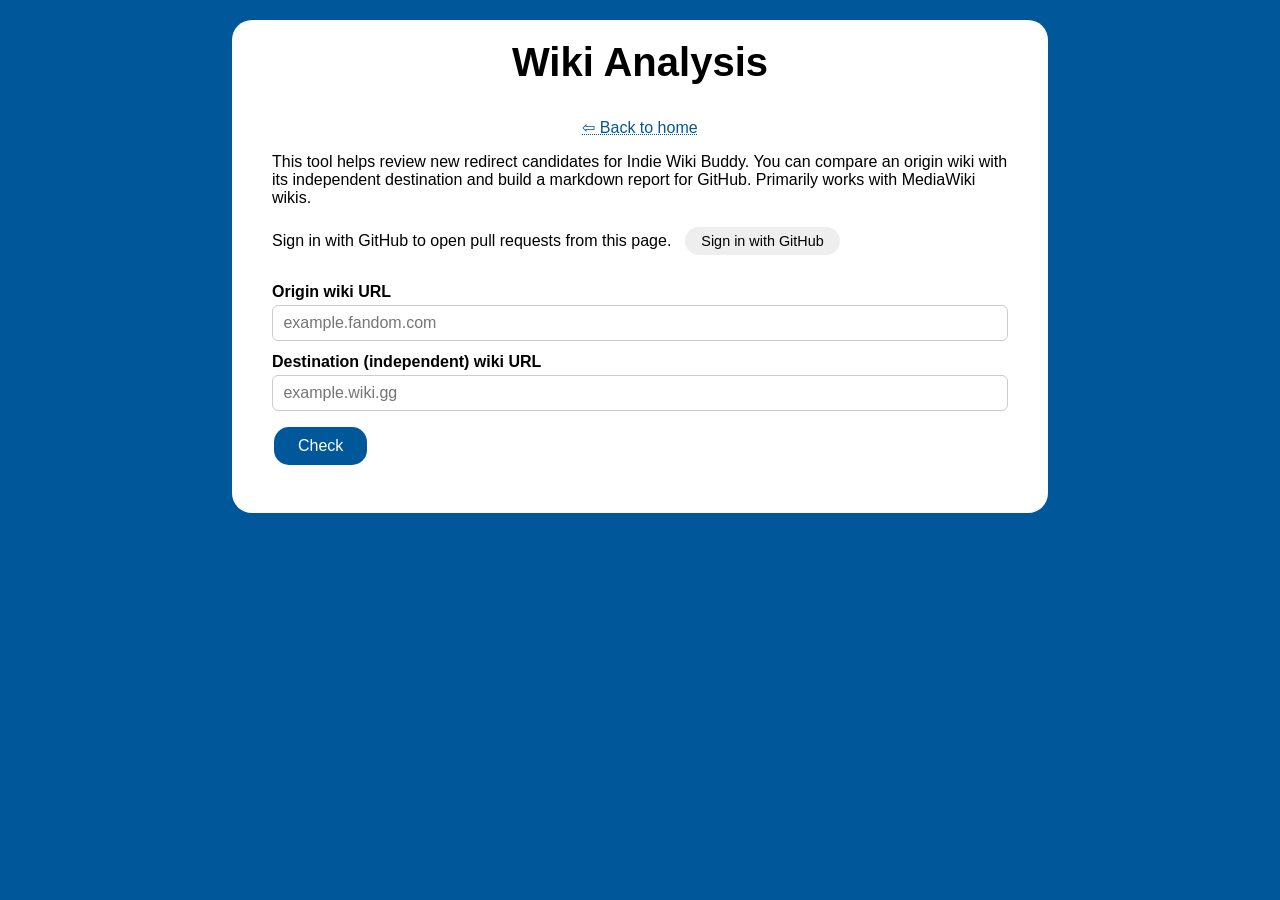
<file: analysis/index.html>
<!doctype html>
<html lang="en">
    <head>
        <meta charset="UTF-8" />
        <meta name="viewport" content="width=device-width, initial-scale=1" />
        <title>Wiki Analysis - Indie Wiki Buddy</title>
        <link rel="icon" href="../img/favicon-16.png" sizes="16x16" />
        <link rel="icon" href="../img/favicon-32.png" sizes="32x32" />
        <link rel="icon" href="../img/favicon-48.png" sizes="48x48" />
        <link rel="icon" href="../img/favicon-64.png" sizes="64x64" />
        <link rel="icon" href="../img/favicon-128.png" sizes="128x128" />
        <link rel="stylesheet" href="../style.css" />
        <link rel="stylesheet" href="style.css" />
        <meta
            name="description"
            content="Tool to review new redirect candidates for Indie Wiki Buddy and open a pull request to add them."
        />
        <meta property="og:image" content="https://getindie.wiki/img/indie-wiki-buddy-banner.png" />
    </head>

    <body>
        <div class="container content analysis">
            <h1 class="subtitle">Wiki Analysis</h1>
            <p class="align-center"><a href="..">⇦ Back to home</a></p>
            <p>
                This tool helps review new redirect candidates for Indie Wiki Buddy. You can compare an origin wiki with
                its independent destination and build a markdown report for GitHub. Primarily works with MediaWiki
                wikis.
            </p>

            <div id="account">
                <span id="account-text"></span>
                <button id="account-button" class="button secondary" type="button"></button>
            </div>

            <form id="form" autocomplete="off">
                <div class="field">
                    <label for="origin">Origin wiki URL</label>
                    <input id="origin" type="text" placeholder="example.fandom.com" required />
                </div>
                <div class="field">
                    <label for="destination">Destination (independent) wiki URL</label>
                    <input id="destination" type="text" placeholder="example.wiki.gg" required />
                </div>
                <button id="submit" class="button" type="submit">Check</button>
            </form>

            <p id="status" role="status"></p>

            <section id="results" hidden>
                <div id="comparison" class="panel">
                    <h2>Comparison</h2>
                    <div id="overview"></div>
                    <table id="stats" hidden>
                        <thead>
                            <tr>
                                <th>Statistic</th>
                                <th>Origin</th>
                                <th>Destination</th>
                            </tr>
                        </thead>
                        <tbody></tbody>
                    </table>
                </div>
                <div id="warnings" hidden>
                    <h2>⚠ Notes</h2>
                    <ul></ul>
                </div>
                <div id="draft" class="panel" hidden>
                    <h2 id="draft-title"></h2>
                    <p id="draft-hint">You can edit the JSON data below if anything is off.</p>
                    <textarea
                        id="draft-json"
                        aria-label="Draft entry JSON"
                        spellcheck="false"
                        autocomplete="off"
                    ></textarea>
                    <p id="draft-error" role="status"></p>
                    <p id="draft-notes"></p>
                    <div id="favicon" hidden>
                        <img id="favicon-actual" width="16" height="16" alt="Destination favicon" />
                        <a id="favicon-download" class="button secondary" download></a>
                    </div>
                </div>
                <div id="submit-box" class="panel">
                    <h2>Send to GitHub</h2>
                    <p id="pr-intro"></p>
                    <div class="button-row">
                        <button id="pr-button" class="button" type="button" hidden>Sign in with GitHub</button>
                        <a id="issue-link" class="button secondary" target="_blank" rel="noopener"
                            >Open a GitHub issue</a
                        >
                        <button id="copy" class="button secondary" type="button">Copy markdown</button>
                    </div>
                    <p id="pr-status" role="status"></p>
                    <a id="pr-link" class="button" target="_blank" rel="noopener" hidden></a>
                    <p id="issue-note" hidden>
                        The report is too long to prefill on GitHub, so the issue opens without it. You can paste it
                        into the "Analysis results" field via the <strong>Copy markdown</strong> button.
                    </p>
                    <textarea
                        id="markdown-fallback"
                        aria-label="Markdown for GitHub"
                        readonly
                        rows="10"
                        spellcheck="false"
                        hidden
                    ></textarea>
                </div>
            </section>

            <noscript>
                <p>This tool needs JavaScript.</p>
            </noscript>
            <script src="app.js"></script>
        </div>
    </body>
</html>
</file>
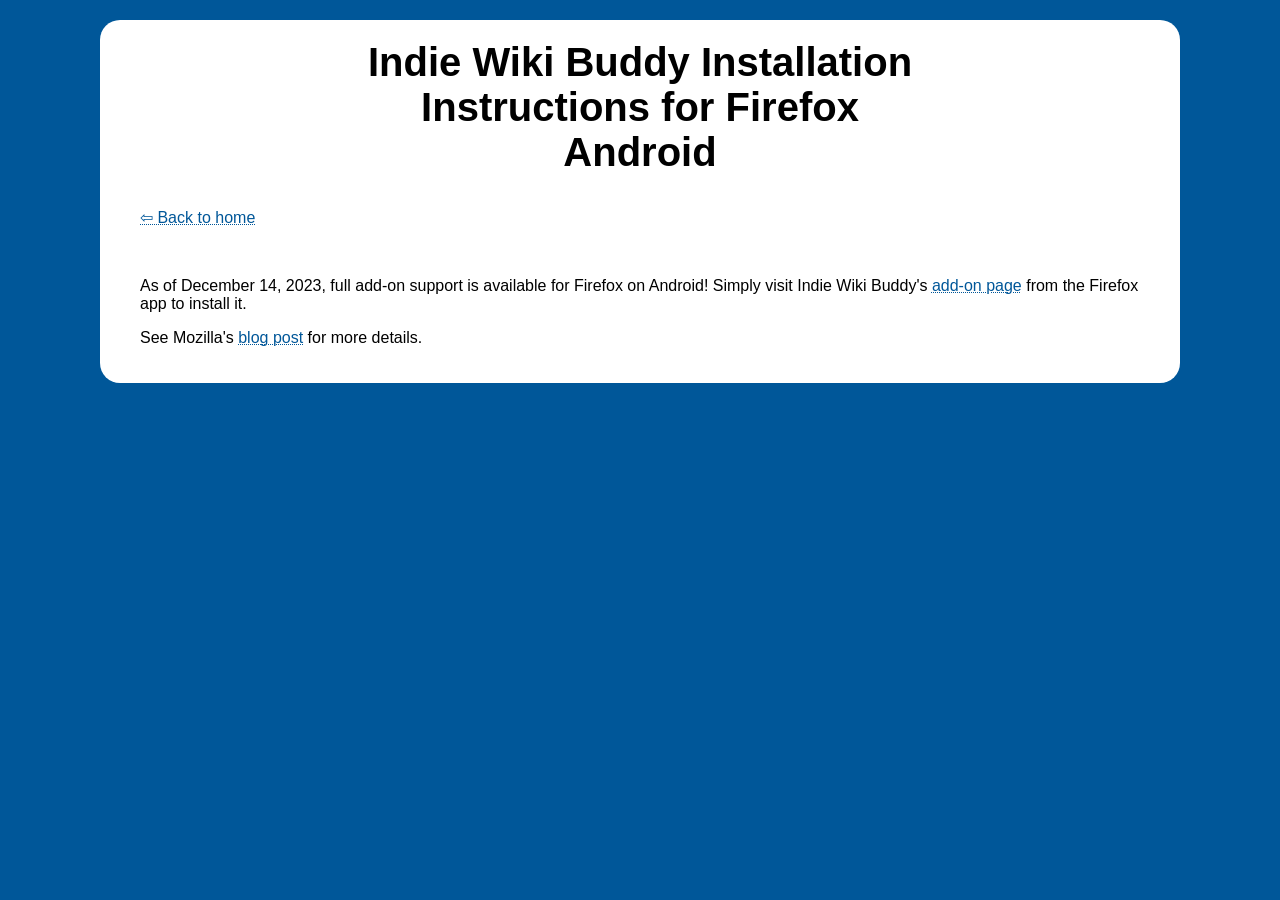
<file: firefox-mobile/index.html>
<!doctype html>
<html>
    <head>
        <meta charset="UTF-8" />
        <meta name="viewport" content="width=device-width, initial-scale=1" />
        <title>Install on Firefox on Android - Indie Wiki Buddy</title>
        <link rel="icon" href="../img/favicon-16.png" sizes="16x16" />
        <link rel="icon" href="../img/favicon-32.png" sizes="32x32" />
        <link rel="icon" href="../img/favicon-48.png" sizes="48x48" />
        <link rel="icon" href="../img/favicon-64.png" sizes="64x64" />
        <link rel="icon" href="../img/favicon-128.png" sizes="128x128" />
        <link rel="stylesheet" href="../style.css" />
        <meta
            name="description"
            content="Installation instructions for the Indie Wiki Buddy browser extension on Firefox for Android"
        />
        <meta property="og:image" content="https://getindie.wiki/img/indie-wiki-buddy-banner.png" />
    </head>
    <body>
        <div class="container content">
            <h1 class="subtitle">Indie Wiki Buddy Installation Instructions for Firefox Android</h1>
            <p><a href="..">⇦ Back to home</a></p>
            <br />
            <p>
                As of December 14, 2023, full add-on support is available for Firefox on Android! Simply visit Indie
                Wiki Buddy's <a href="https://addons.mozilla.org/firefox/addon/indie-wiki-buddy/">add-on page</a> from
                the Firefox app to install it.
            </p>
            <p>
                See Mozilla's
                <a
                    href="https://blog.mozilla.org/addons/2023/12/14/a-new-world-of-open-extensions-on-firefox-for-android-has-arrived/"
                    >blog post</a
                >
                for more details.
            </p>
        </div>
    </body>
</html>
</file>
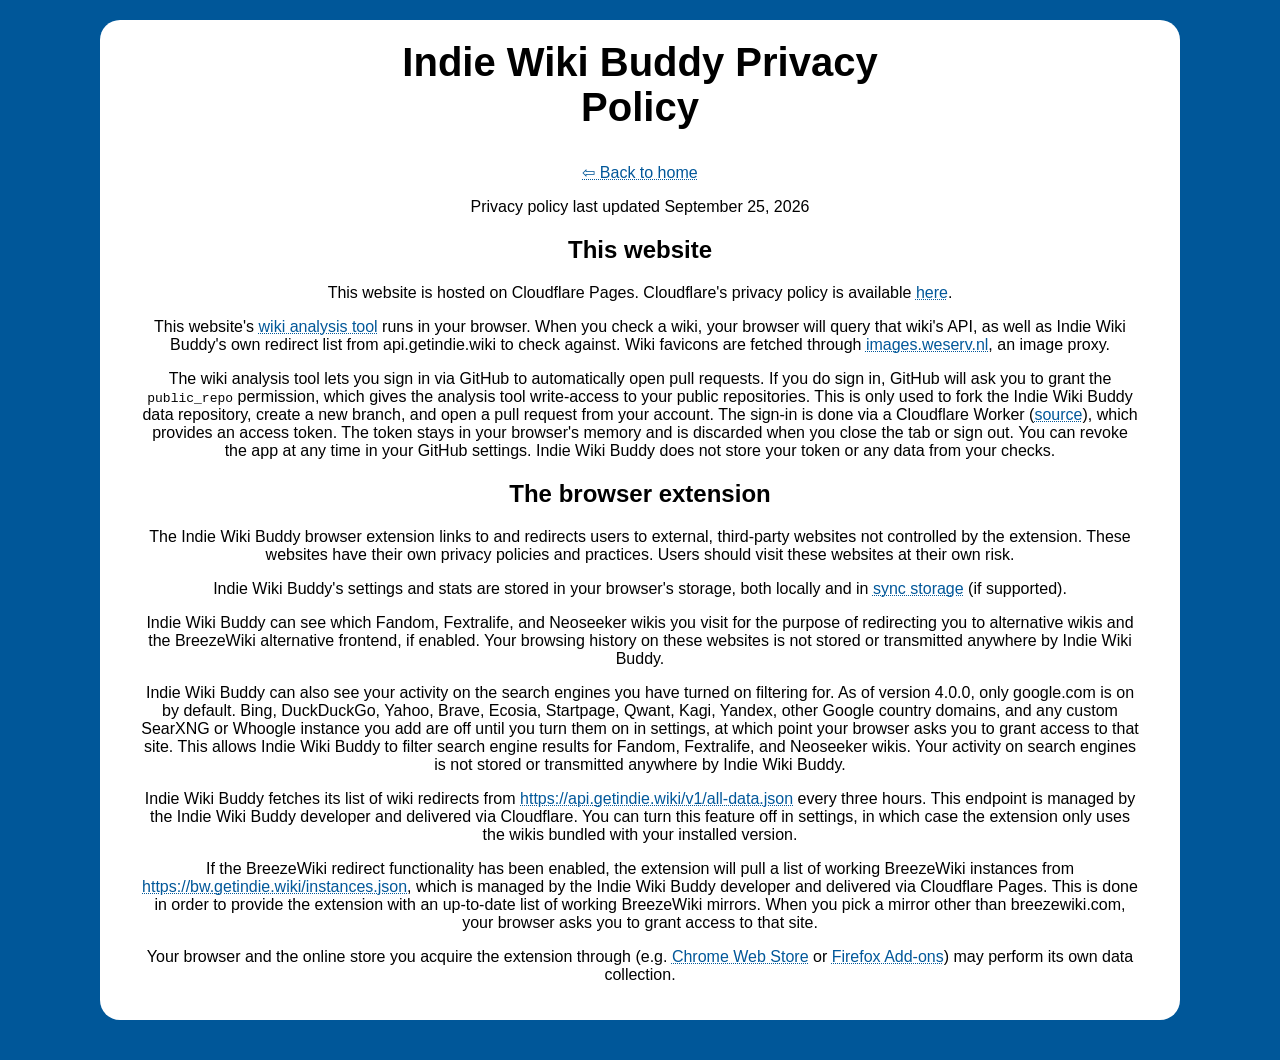
<file: privacy/index.html>
<!doctype html>
<html>
    <head>
        <meta charset="UTF-8" />
        <meta name="viewport" content="width=device-width, initial-scale=1" />
        <title>Privacy Policy - Indie Wiki Buddy</title>
        <link rel="icon" href="../img/favicon-16.png" sizes="16x16" />
        <link rel="icon" href="../img/favicon-32.png" sizes="32x32" />
        <link rel="icon" href="../img/favicon-48.png" sizes="48x48" />
        <link rel="icon" href="../img/favicon-64.png" sizes="64x64" />
        <link rel="icon" href="../img/favicon-128.png" sizes="128x128" />
        <link rel="stylesheet" href="../style.css" />
        <meta
            name="description"
            content="The privacy policy for Indie Wiki Buddy, a browser extension to help you find quality, independent wikis"
        />
        <meta property="og:image" content="https://getindie.wiki/img/indie-wiki-buddy-banner.png" />
    </head>

    <body>
        <div class="container content align-center">
            <h1 class="subtitle">Indie Wiki Buddy Privacy Policy</h1>
            <p><a href="..">⇦ Back to home</a></p>
            <p>Privacy policy last updated September 25, 2026</p>

            <h2>This website</h2>
            <p>
                This website is hosted on Cloudflare Pages. Cloudflare's privacy policy is available
                <a href="https://www.cloudflare.com/privacypolicy/">here</a>.
            </p>
            <p>
                This website's <a href="../analysis/">wiki analysis tool</a> runs in your browser. When you check a
                wiki, your browser will query that wiki's API, as well as Indie Wiki Buddy's own redirect list from
                api.getindie.wiki to check against. Wiki favicons are fetched through
                <a href="https://images.weserv.nl/">images.weserv.nl</a>, an image proxy.
            </p>
            <p>
                The wiki analysis tool lets you sign in via GitHub to automatically open pull requests. If you do sign
                in, GitHub will ask you to grant the <code>public_repo</code> permission, which gives the analysis tool
                write-access to your public repositories. This is only used to fork the Indie Wiki Buddy data
                repository, create a new branch, and open a pull request from your account. The sign-in is done via a
                Cloudflare Worker (<a href="https://github.com/IndieWikiBuddy/iwb-github-oauth-worker">source</a>),
                which provides an access token. The token stays in your browser's memory and is discarded when you close
                the tab or sign out. You can revoke the app at any time in your GitHub settings. Indie Wiki Buddy does
                not store your token or any data from your checks.
            </p>

            <h2>The browser extension</h2>
            <p>
                The Indie Wiki Buddy browser extension links to and redirects users to external, third-party websites
                not controlled by the extension. These websites have their own privacy policies and practices. Users
                should visit these websites at their own risk.
            </p>
            <p>
                Indie Wiki Buddy's settings and stats are stored in your browser's storage, both locally and in
                <a href="https://developer.mozilla.org/docs/Mozilla/Add-ons/WebExtensions/API/storage/sync">
                    sync storage</a
                >
                (if supported).
            </p>
            <p>
                Indie Wiki Buddy can see which Fandom, Fextralife, and Neoseeker wikis you visit for the purpose of
                redirecting you to alternative wikis and the BreezeWiki alternative frontend, if enabled. Your browsing
                history on these websites is not stored or transmitted anywhere by Indie Wiki Buddy.
            </p>
            <p>
                Indie Wiki Buddy can also see your activity on the search engines you have turned on filtering for. As
                of version 4.0.0, only google.com is on by default. Bing, DuckDuckGo, Yahoo, Brave, Ecosia, Startpage,
                Qwant, Kagi, Yandex, other Google country domains, and any custom SearXNG or Whoogle instance you add
                are off until you turn them on in settings, at which point your browser asks you to grant access to that
                site. This allows Indie Wiki Buddy to filter search engine results for Fandom, Fextralife, and Neoseeker
                wikis. Your activity on search engines is not stored or transmitted anywhere by Indie Wiki Buddy.
            </p>
            <p>
                Indie Wiki Buddy fetches its list of wiki redirects from
                <a href="https://api.getindie.wiki/v1/all-data.json">https://api.getindie.wiki/v1/all-data.json</a>
                every three hours. This endpoint is managed by the Indie Wiki Buddy developer and delivered via
                Cloudflare. You can turn this feature off in settings, in which case the extension only uses the wikis
                bundled with your installed version.
            </p>
            <p>
                If the BreezeWiki redirect functionality has been enabled, the extension will pull a list of working
                BreezeWiki instances from
                <a href="https://bw.getindie.wiki/instances.json">https://bw.getindie.wiki/instances.json</a>, which is
                managed by the Indie Wiki Buddy developer and delivered via Cloudflare Pages. This is done in order to
                provide the extension with an up-to-date list of working BreezeWiki mirrors. When you pick a mirror
                other than breezewiki.com, your browser asks you to grant access to that site.
            </p>
            <p>
                Your browser and the online store you acquire the extension through (e.g.
                <a href="https://chrome.google.com/webstore/category/extensions">Chrome Web Store</a> or
                <a href="https://addons.mozilla.org/firefox/extensions/">Firefox Add-ons</a>) may perform its own data
                collection.
            </p>
        </div>
    </body>
</html>
</file>
<file: style.css>
/* Light mode colors */
:root{
  --main-color: #005799;
  --base-color: white;
  --base-variant: #eee;

  --text-color-primary: #000;
  --text-link-color: #005799;

  --button-text: white;
  --button-hover: #00467a;
  --button-disabled-color: #CCCCCC;
  --button-disabled-text: #888888;
  --button-secondary-hover: #ddd;

  --img-border-color: #005699;
  --changelog-img-border: #d8d8d8;
  --changelog-img-shadow: rgba(0, 0, 0, 0.3);
  --carrousel-img-shadow: rgba(0, 0, 0, 0.8);
}

/* Dark mode colors */
@media (prefers-color-scheme: dark) {
  :root{
    --main-color: #012540;
    --base-color: #1e1e1e;
    --base-variant: #252728;
  
    --text-color-primary: #fff;
    --text-link-color: #89c4ff;
  
    --button-text: white;
    --button-hover: #00467a;
    --button-disabled-color: #8f8f8f;
    --button-disabled-text: #ffffff;
    --button-secondary-hover: #3a3d3e;
  
    --img-border-color: #005699;
    --changelog-img-border: #222222;
    --changelog-img-shadow: rgba(0, 0, 0, 0.3);
    --carrousel-img-shadow: rgba(255, 255, 255, 0.8);
  }
  
  :root hr {
    color: var(--secondary-color);
    background-color: var(--secondary-color);
  }

  :root img.dark-invert, :root #toggles #togglesKeys button {
    filter: invert(1);
    user-select: none;
  }
}

/* Element styling */

[hidden] {
  display: none !important;
}

body {
  font-family: -apple-system, BlinkMacSystemFont, "Segoe UI", Helvetica, Arial, sans-serif, "Apple Color Emoji", "Segoe UI Emoji";
  color: var(--text-color-primary);
  background: var(--main-color);
  margin-top: 20px;
}

h1 {
  color: var(--text-color-primary);
  font-size: 2.3em;
}

a:link,
a:visited,
a:hover {
  color: var(--text-link-color);
  text-decoration-style: dotted;
  text-decoration-thickness: 1px;
}

table {
  border: 2px solid var(--base-variant);
}

th {
  text-align: left;
  background-color: var(--base-variant);
}

th,
td {
  padding: .2em .5em;
}

/* Common use classes */
.clear {
  clear: both;
}

.align-center {
  text-align: center;
}

.flex {
  display: flex;
  flex-direction: row;
  gap: 1em;
}

.flex>* {
  margin: auto;
}

.content {
  padding-bottom: 10px;
}

.content img {
  max-width: 100%;
}

.content.listings img {
  width: 16px;
}

.changelog ul img {
  box-shadow: 5px 5px 5px 0px var(--changelog-img-shadow);
  margin: 1em;
  border: 1px solid var(--changelog-img-border);
}

.text-decor-none {
  text-decoration: none;
}

.button-link {
  text-decoration: none;
}

.button {
  background-color: var(--main-color);
  border: none;
  border-radius: 15px;
  color: var(--button-text);
  padding: 16px;
  text-align: center;
  text-decoration: none;
  display: inline-block;
  font-size: 16px;
  margin: 4px 2px;
  transition-duration: 0.4s;
  cursor: pointer;
  max-width: 100%;
  width: 400px;
}

.button:hover {
  background-color: var(--button-hover);
}

.button[disabled] {
  background-color: var(--button-disabled-color);
  color: var(--button-disabled-text);
}

.button[disabled] img {
  filter: grayscale(1);
}

.button img,
.button span {
  vertical-align: middle;
  padding: 0px 5px;
}

/* List modifiers */
ul.no-markers {
  list-style-type: none;
  padding: 0;
}

ul.padded {
  padding-left: .8em;
}

/* Content styling */
.container {
  max-width: 1000px;
  min-height: 50px;
  color: var(--text-color-primary);
  background-color:  var(--base-color);
  border-radius: 20px;
  margin: 0 auto;
  margin-bottom: 40px;
  padding: 20px 40px;
}

.container>.content,
.container>.question {
  word-wrap: break-word;
  margin: 0 auto;
}

.container.align-center>.content,
.container.align-center>.question {
  max-width: 70ch;
}

.display {
  text-align: center;
  margin: 1em 0;
}

.display>img {
  margin: 0 auto;
  border: 10px solid var(--img-border-color);
  border-radius: 20px;
  max-width: 400px;
  width: 90%;
}

.header {
  display: flex;
  align-items: center;
  justify-content: space-between;
  font-weight: 600;
}

.header>div {
  display: flex;
  gap: 10px;
}

.header>div:first-child {
  text-align: left;
}

.header>div:last-child {
  text-align: right;
}

.subtitle {
  font-size: 2.5em;
  font-weight: 600;
  display: block;
  width: 100%;
  text-align: center;
  margin: 0 auto;
  margin-bottom: 0.83em;
  max-width: 600px;
}

.question {
  font-weight: 600;
  font-size: 1.2em;
  display: block;
  padding-bottom: 15px;
}

.no-wrap {
  white-space: nowrap;
}

.browser-icon {
  height: 1em;
  padding-left: 10px;
  vertical-align: middle;
}

@media (max-width: 800px) {
  .subtitle {
    font-size: 2em;
  }

  .header {
    flex-direction: column;
  }

  .header>div:first-child,
  .header>div:last-child {
    text-align: center;
  }

  .container {
    padding: 20px;
  }

  .flex {
    flex-direction: column;
  }
}

div.scroll {
  position: relative;
  height: 64px;
  background-color: transparent;
  overflow: hidden;
  z-index: 1;
  margin: 0 20px;
  padding: 10px 0;
}

.m-scroll1 {
  overflow: hidden;
  white-space: nowrap;
  animation: scrollText1 60s linear infinite alternate;
  animation-iteration-count: infinite;
  animation-timing-function: linear;
  margin: 0;
  font-size: 0;
  display: flex;
  flex-wrap: nowrap;
  justify-content: space-around;
  width: fit-content;
}

.m-scroll2 {
  overflow: hidden;
  white-space: nowrap;
  animation: scrollText2 60s linear infinite alternate;
  animation-iteration-count: infinite;
  animation-timing-function: linear;
  margin: 0;
  font-size: 0;
  display: flex;
  flex-wrap: nowrap;
  justify-content: space-around;
  width: fit-content;
}

div.scroll img {
  display: inline-block;
  max-width: 64px;
  max-height: 64px;
  padding: 4px 10px;
  filter: drop-shadow(1px 1px 1px var(--carrousel-img-shadow));
}
div.scroll abbr {
  display: flex;
  align-items: center;
}

@keyframes scrollText1 {
  from {
    transform: translateX(0%);
  }

  to {
    transform: translateX(-50%);
  }
}

@keyframes scrollText2 {
  from {
    transform: translateX(-50%);
  }

  to {
    transform: translateX(0%);
  }
}
</file>
<file: analysis/style.css>
:root {
    --warn-bg: #fff8e6;
    --warn-border: #e6c34a;
}

@media (prefers-color-scheme: dark) {
    :root {
        --warn-bg: #2a2410;
        --warn-border: #8a742c;
    }
}

.container.analysis {
    max-width: 46em;
}

.analysis a.button {
    color: var(--button-text);
}

.analysis .panel {
    border: 1px solid var(--base-variant);
    border-radius: 6px;
    padding: 0.25em 1em 1em;
    margin: 1em 0;
}

.analysis .panel > h2:first-child {
    margin-top: 0.75em;
}

.analysis .button.secondary,
.analysis a.button.secondary {
    background: var(--base-variant);
    color: var(--text-color-primary);
}

.analysis .button.secondary:hover {
    background: var(--button-secondary-hover);
}

.analysis h2 {
    font-size: 1.1em;
    margin: 1.5em 0 0.5em;
}

#account {
    display: flex;
    flex-wrap: wrap;
    align-items: center;
    gap: 0.5em 0.75em;
    margin: 1em 0;
}

#account .button {
    padding: 6px 16px;
    font-size: 0.9em;
}

.analysis form {
    margin: 1.5em 0;
    display: grid;
    gap: 0.75em;
}

.analysis .field {
    display: grid;
    gap: 0.25em;
}

.analysis label {
    font-weight: 600;
}

.analysis input[type="text"],
.analysis textarea {
    box-sizing: border-box;
    width: 100%;
    padding: 0.5em 0.65em;
    border: 1px solid var(--button-disabled-color);
    border-radius: 6px;
    background: var(--base-color);
    color: var(--text-color-primary);
    font: inherit;
}

.analysis input:focus-visible,
.analysis textarea:focus-visible,
.analysis .button:focus-visible {
    outline: 2px solid var(--text-link-color);
    outline-offset: 1px;
}

.analysis .button {
    width: auto;
    padding: 10px 24px;
    justify-self: start;
}

.analysis .button[disabled] {
    cursor: wait;
}

#status {
    opacity: 0.75;
}

/* Empty status boxes take no space */
#status:empty,
#draft-error:empty,
#pr-status:empty {
    margin: 0;
}

#overview p {
    margin: 0.25em 0;
    overflow-wrap: anywhere;
}

.analysis table {
    border-collapse: collapse;
    margin: 1em 0;
    width: 100%;
}

.analysis th,
.analysis td {
    border-bottom: 1px solid var(--base-variant);
}

.analysis td:nth-child(2),
.analysis td:nth-child(3),
.analysis th:nth-child(2),
.analysis th:nth-child(3) {
    text-align: right;
    font-variant-numeric: tabular-nums;
}

#warnings {
    background: var(--warn-bg);
    border: 1px solid var(--warn-border);
    border-radius: 6px;
    padding: 0.25em 1em 0.75em;
    margin: 1em 0;
}

#warnings h2 {
    margin-top: 0.75em;
}

#warnings ul {
    margin: 0;
    padding-left: 1.25em;
}

#warnings li {
    margin: 0.25em 0;
    overflow-wrap: anywhere;
}

#draft-hint,
#draft-notes {
    opacity: 0.75;
    font-size: 0.9em;
    overflow-wrap: anywhere;
}

#draft-hint {
    margin-top: 0;
}

#favicon {
    display: flex;
    align-items: center;
    gap: 0.75em;
    margin-top: 0.75em;
}

#favicon img {
    background: var(--base-variant);
    border: 1px solid var(--button-disabled-color);
    border-radius: 3px;
}

#favicon .button {
    padding: 6px 16px;
    font-size: 0.9em;
}

.analysis textarea {
    font-family: ui-monospace, SFMono-Regular, Menlo, monospace;
    font-size: 0.8em;
    resize: vertical;
}

.button-row {
    display: flex;
    flex-wrap: wrap;
    gap: 0.75em;
    margin-top: 0.5em;
}

#issue-note {
    opacity: 0.75;
    font-size: 0.9em;
}

#draft-error {
    font-size: 0.9em;
    font-weight: 600;
}

#pr-status {
    opacity: 0.75;
    font-size: 0.9em;
    overflow-wrap: anywhere;
}

#pr-link {
    display: inline-block;
    margin-bottom: 0.5em;
}

.footnote {
    margin-top: 2.5em;
    font-size: 0.85em;
    opacity: 0.75;
}
</file>
